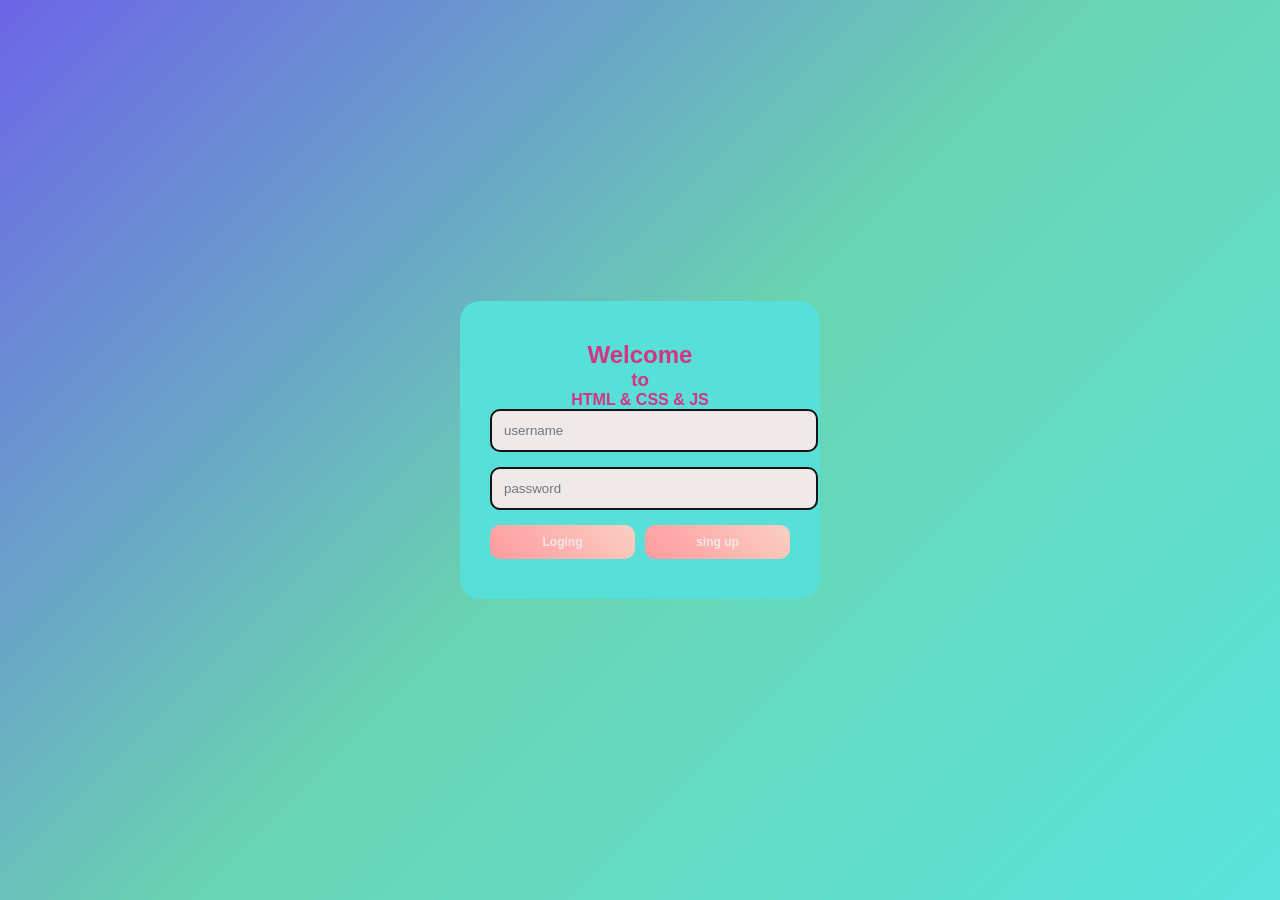
<file: index.html>
<!DOCTYPE html>
<html lang="en">
<head>
    <meta charset="UTF-8">
    <meta name="viewport" content="width=device-width, initial-scale=1.0">
    <title>Sonargaon Univercity</title>
    <link rel="stylesheet" href="./style.css">
</head>
<body>
    <div class="card">
        <h2>Welcome </h2>
        <h3>to</h3>
        <h4>HTML & CSS & JS</h4>
        <form action="#" method="post">
            <input type="text" name="Username" placeholder="username" required>
            <input type="password" name="password" placeholder="password" required >
            <div class="buttons">
                <button type="submit">Loging</button>
                <a href="./registation/registration.html" class="signup-bnt">sing up</a>
                <!-- <button type="submit">sing up</button> -->
            </div>

        </form>

    </div>
</body>
</html>
</file>
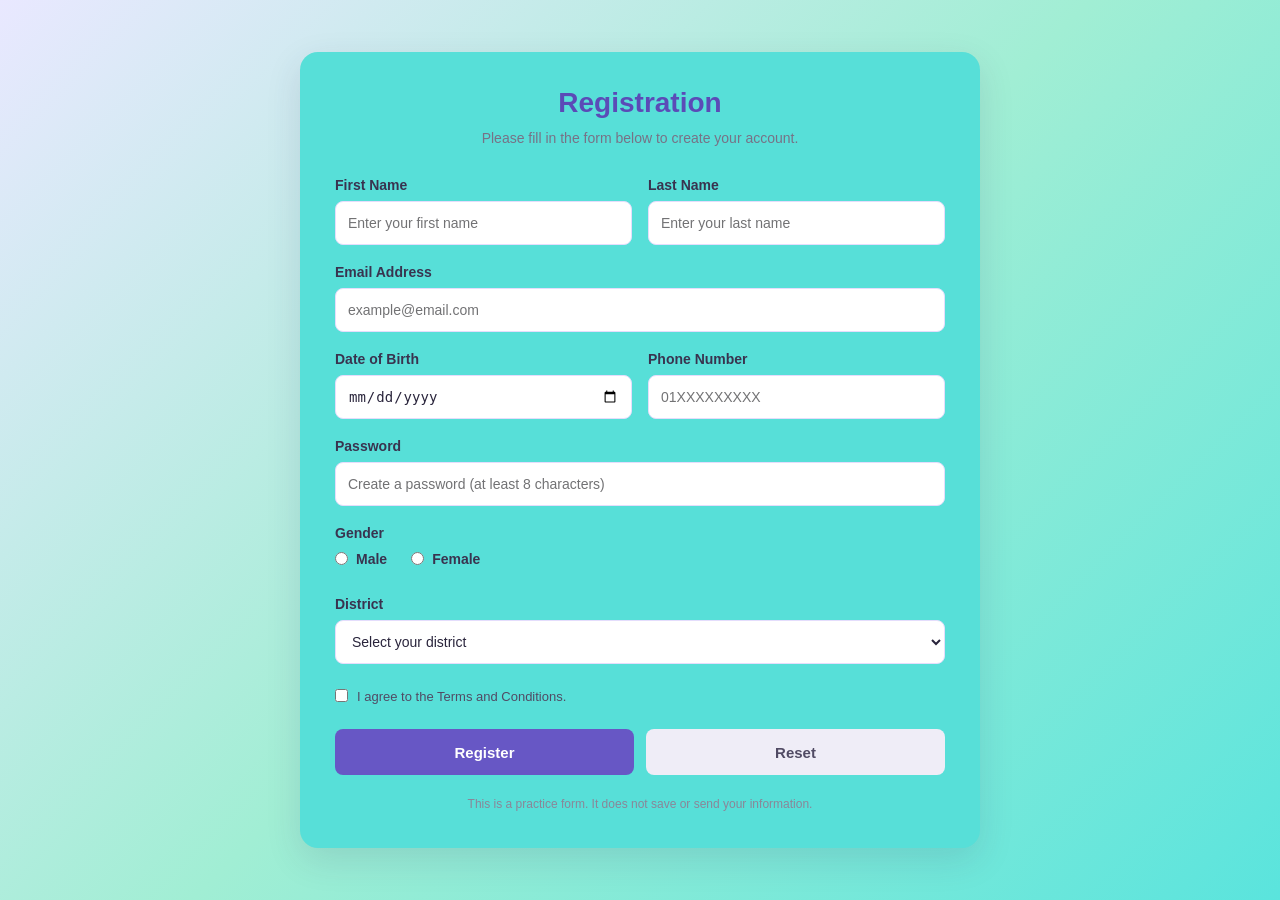
<file: registation/registration.html>
<!DOCTYPE html>
<html lang="en">
<head>
    <meta charset="UTF-8">
    <meta name="viewport" content="width=device-width, initial-scale=1.0">
    <title>Registration Form</title>
    <link rel="stylesheet" href="style.css">
</head>
<body>
    <main class="form-container">
        <header class="form-header">
            <h1> Registration</h1>
            <p>Please fill in the form below to create your account.</p>
        </header>

        <form action="#" method="post">
            <div class="form-grid">
                <div class="form-group">
                    <label for="first-name">First Name</label>
                    <input
                        type="text"
                        id="first-name"
                        name="first_name"
                        placeholder="Enter your first name"
                        autocomplete="given-name"
                        required
                    >
                </div>

                <div class="form-group">
                    <label for="last-name">Last Name</label>
                    <input
                        type="text"
                        id="last-name"
                        name="last_name"
                        placeholder="Enter your last name"
                        autocomplete="family-name"
                        required
                    >
                </div>

                <div class="form-group full-width">
                    <label for="email">Email Address</label>
                    <input
                        type="email"
                        id="email"
                        name="email"
                        placeholder="example@email.com"
                        autocomplete="email"
                        required
                    >
                </div>

                <div class="form-group">
                    <label for="dob">Date of Birth</label>
                    <input
                        type="date"
                        id="dob"
                        name="date_of_birth"
                        required
                    >
                </div>

                <div class="form-group">
                    <label for="phone">Phone Number</label>
                    <input
                        type="tel"
                        id="phone"
                        name="phone"
                        placeholder="01XXXXXXXXX"
                        autocomplete="tel"
                        required
                    >
                </div>

                <div class="form-group full-width">
                    <label for="password">Password</label>
                    <input
                        type="password"
                        id="password"
                        name="password"
                        placeholder="Create a password (at least 8 characters)"
                        minlength="8"
                        autocomplete="new-password"
                        required
                    >
                </div>

                <fieldset class="form-group full-width gender-group">
                    <legend>Gender</legend>
                    <div class="radio-options">
                        <label class="choice-label">
                            <input type="radio" name="gender" value="male" required>
                            <span>Male</span>
                        </label>
                        <label class="choice-label">
                            <input type="radio" name="gender" value="female">
                            <span>Female</span>
                        </label>
                    </div>
                </fieldset>

                <div class="form-group full-width">
                    <label for="district">District</label>
                    <select id="district" name="district" required>
                        <option value="" disabled selected>Select your district</option>
                        <option value="Dhaka">Dhaka</option>
                        <option value="Rajshahi">Rajshahi</option>
                        <option value="Chattogram">Chattogram</option>
                        <option value="Khulna">Khulna</option>
                        <option value="Sylhet">Sylhet</option>
                        <option value="Barishal">Barishal</option>
                        <option value="Rangpur">Rangpur</option>
                        <option value="Mymensingh">Mymensingh</option>
                        <option value="Cumilla">Cumilla</option>
                        <option value="Gazipur">Gazipur</option>
                    </select>
                </div>
            </div>

            <label class="terms-label">
                <input type="checkbox" name="terms" value="agreed" required>
                <span>I agree to the Terms and Conditions.</span>
            </label>

            <div class="button-row">
                <button type="submit" class="register-button">Register</button>
                <button type="reset" class="reset-button">Reset</button>
            </div>
        </form>

        <p class="form-note">This is a practice form. It does not save or send your information.</p>
    </main>
</body>
</html>
</file>
<file: style.css>
/* Basic setup */
*{
    padding: 0px;
    margin: 0px;
}
body{
    font-family: 'Segoe UI', Tahoma, Geneva, Verdana, sans-serif;
    background: linear-gradient(135deg, #6c65e7, #69d4b1,#5ae4dd);
    background-color: #afece9;
    display: flex;
    justify-content:center;
    align-items:center;
    height: 100vh;
    margin: 0;
}
/* Main card */
.card{
    background: rgb(87, 223, 216);
    padding: 40px 30px;
    width: 300px;
    border-radius: 20px;
    border-shadow : 0 10px 30 px rgba(255,180, 0, 0.2);
    text-align:center;
}
h2 ,h3,h4{
    color: #d63384;
    margin-top: 0px;
    margin-bottom: 0px;

}

input {
    width: 100%;
    padding: 12px;
    margin-bottom: 15px;
    border: 2px solid #141314;
    border-radius: 10px;
    outline: none;
    transition: 0.7s;
    background-color: #f0e9ea;


}
input:focus {
    border-color: #e90979;
    background-color:white;
}
/*button , signup */
button,
.signup-bnt{
    flex: 1;
    width: auto;
    padding: 10px;

    display: flex;
    justify-content: center;
    align-items: center;

    background: linear-gradient(45deg, #ff9a9e, #fad0c4);
    color: rgb(241, 232, 232);

    border: none;
    border-radius: 10px;

    cursor: pointer;
    font-size: 12px;
    font-weight: bold;

    text-decoration: none;

    transition: transform 0.2s;
    /* width: 0%;
    padding: 5px;
    justify-content: center;
    margin-bottom :6px;
    background:linear-gradient(45deg ,#ff9a9e ,#fad0c4) ;
    color: white;
    border: none;
    border-radius: 10px;
    cursor: pointer;
    font-size: 12px;
    font-weight: bold;
    transition: transform 0.2; */
    


}
button:hover,
.signup-bnt:hover{
    transform: scale(0.9);
    background: linear-gradient(45 deg, #d63384, #ff73b3);
}
.buttons{
    display: flex;
    gap: 10px;

}
.buttons button,
.buttons .signup-bnt{
    flex: 1;
    width: auto;
    padding: 10px;
}
.password-box {
    position: relative;
}

.password-box input {
    width: 100%;
}

.password-box span {
    position: absolute;
    right: 10px;
    top: 50%;
    transform: translateY(-50%);
    cursor: pointer;
}
</file>
<file: registation/style.css>
/* Basic setup */
* {
    box-sizing: border-box;
    margin: 0;
    padding: 0;
}

body {
    min-height: 100vh;
    padding: 35px 16px;
    display: flex;
    justify-content: center;
    align-items: center;
    font-family: Arial, Helvetica, sans-serif;
    background: linear-gradient(135deg, #e9e8ff, #a1eed4,#5ae4dd);
    color: #29243b;
}

/* Main form */
.form-container {
    width: 100%;
    max-width: 680px;
    padding: 35px;
    background-color: rgb(87, 223, 216);
    border-radius: 18px;
    box-shadow: 0 12px 35px rgba(53, 43, 91, 0.13);
}

.form-header {
    margin-bottom: 28px;
    text-align: center;
}

.form-header h1 {
    margin-bottom: 9px;
    color: #5b4bb7;
    font-size: 28px;
}

.form-header p {
    color: #777286;
    font-size: 14px;
    line-height: 1.5;
}

/* Two-column form layout */
.form-grid {
    display: grid;
    grid-template-columns: 1fr 1fr;
    gap: 19px 16px;
}

.form-group {
    min-width: 0;
    display: flex;
    flex-direction: column;
}

.full-width {
    grid-column: 1 / -1;
}

.form-group label,
.gender-group legend {
    margin-bottom: 8px;
    color: #39334f;
    font-size: 14px;
    font-weight: 600;
}

input:not([type="radio"]):not([type="checkbox"]),
select {
    width: 100%;
    min-height: 44px;
    padding: 11px 12px;
    border: 1px solid #e4ddfc;
    border-radius: 8px;
    background-color: #ffffff;
    color: #29243b;
    font-size: 14px;
    outline: none;
    transition: border-color 0.2s, box-shadow 0.2s;
}

input:focus,
select:focus {
    border-color: #7162cc;
    box-shadow: 0 0 0 3px rgba(113, 98, 204, 0.12);
}

input::placeholder {
    color: #727274;
}

/* Gender choices */
.gender-group {
    border: 0;
}

.radio-options {
    display: flex;
    align-items: center;
    gap: 24px;
    min-height: 28px;
}

.choice-label {
    display: inline-flex;
    align-items: center;
    gap: 8px;
    margin: 0;
    color: #514b64;
    font-size: 14px;
    font-weight: 400;
    cursor: pointer;
}

.choice-label input,
.terms-label input {
    accent-color: #6757c5;
    cursor: pointer;
}

/* Terms and conditions */
.terms-label {
    display: flex;
    align-items: flex-start;
    gap: 9px;
    margin: 23px 0;
    color: #514b64;
    font-size: 13px;
    line-height: 1.5;
    cursor: pointer;
}

.terms-label input {
    margin-top: 2px;
}

.terms-label a {
    color: #5b4bb7;
    font-weight: 600;
    text-decoration: none;
}

.terms-label a:hover {
    text-decoration: underline;
}

/* Form buttons */
.button-row {
    display: flex;
    gap: 12px;
}

.button-row button {
    flex: 1;
    min-height: 46px;
    border: 0;
    border-radius: 8px;
    font-size: 15px;
    font-weight: 600;
    cursor: pointer;
    transition: background-color 0.2s, transform 0.2s;
}

.button-row button:hover {
    transform: translateY(-1px);
}

.register-button {
    background-color: #6757c5;
    color: #ffffff;
}

.register-button:hover {
    background-color: #5141ad;
}

.reset-button {
    background-color: #efedf7;
    color: #514b64;
}

.reset-button:hover {
    background-color: #e1deee;
}

.form-note {
    margin-top: 20px;
    color: #8a8698;
    font-size: 12px;
    line-height: 1.5;
    text-align: center;
}

/* Small screens */
@media (max-width: 560px) {
    .form-container {
        padding: 25px 20px;
    }

    .form-grid {
        grid-template-columns: 1fr;
    }

    .full-width {
        grid-column: auto;
    }

    .form-header h1 {
        font-size: 24px;
    }
}
</file>
